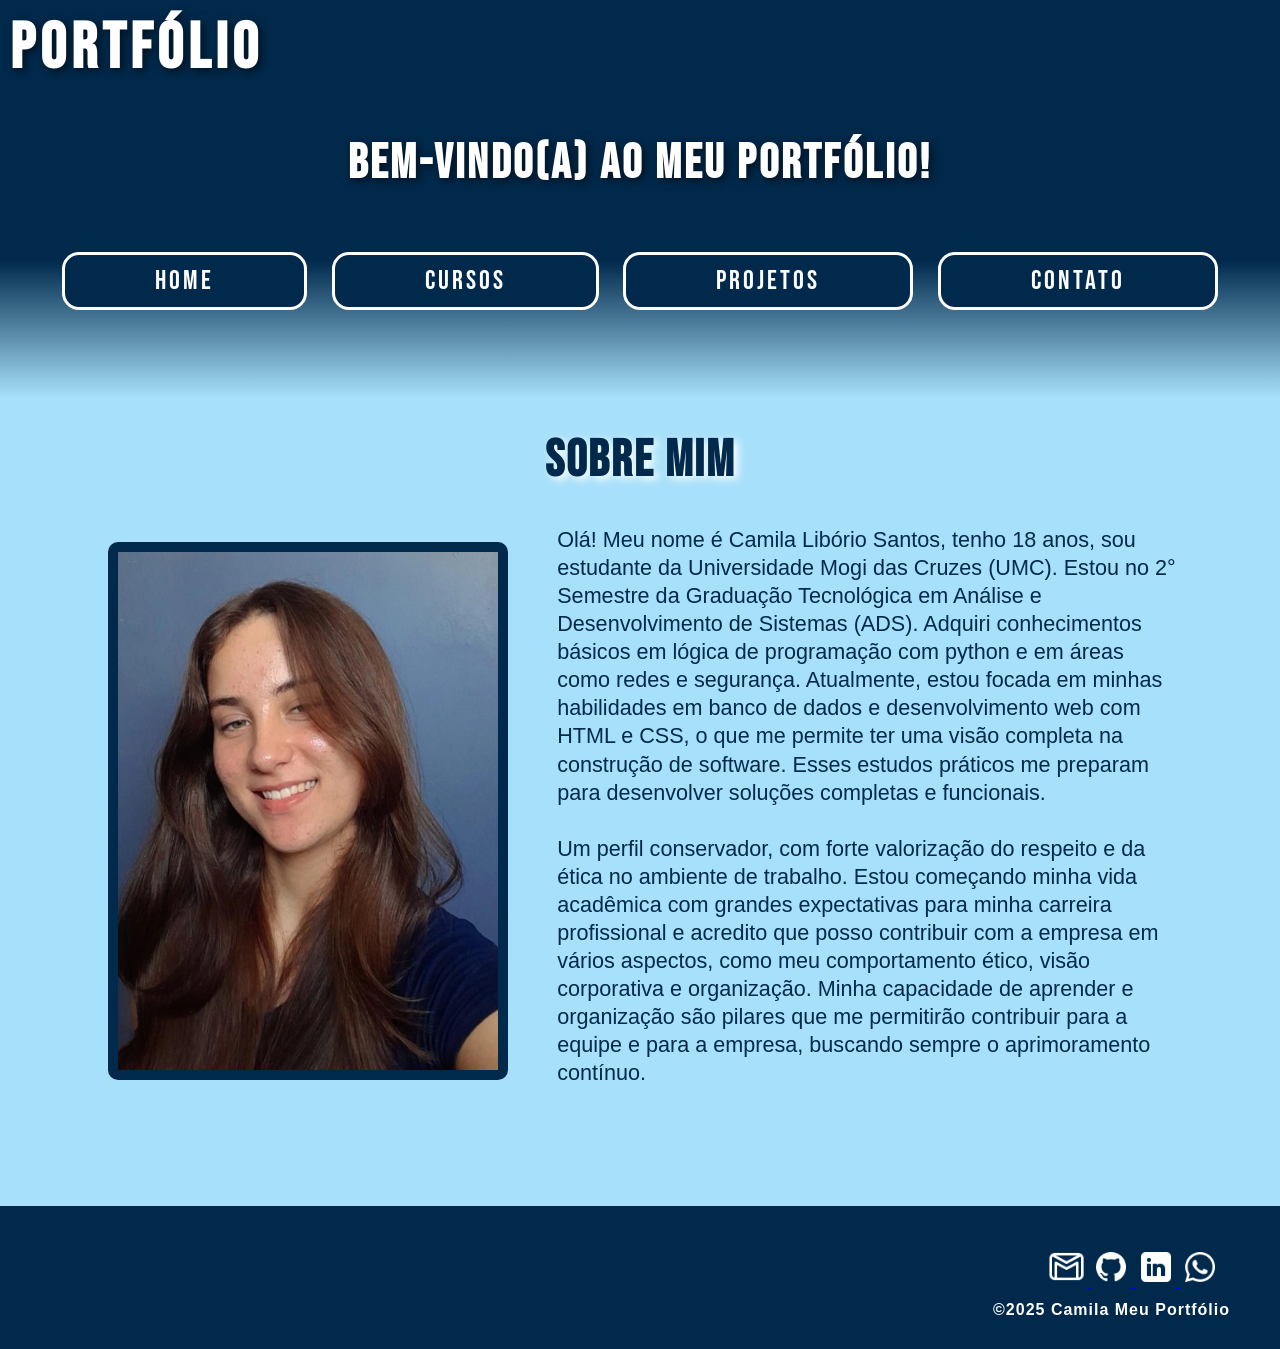
<file: index.html>
<!DOCTYPE html>
<html lang="pt-br">
<head>
    <meta charset="UTF-8">
    <meta name="viewport" content="width=device-width, initial-scale=1.0">
    <title>Portfólio</title>
    <link rel="shortcut icon" href="./icon/ico-site-sobremim.png" type="image/x-icon">
    <link rel="stylesheet" href="cabecalho.css">
    <link rel="stylesheet" href="home.css">
    
</head>
<body>
    <header>
        <h1>Portfólio</h1>
        <h2>Bem-vindo(a) ao meu portfólio!</h2>
        

        <nav>
            <a href="#">Home</a>
            <a href="cursos.html">Cursos</a>
            <a href="projetos.html">Projetos</a>
            <a href="contato.html">Contato</a>
        </nav>

    </header>

    <main>
        
        <h2>Sobre Mim</h2>
        <div class="sobremim-foto">
            <img src="./imagens/foto_camila.jpeg" alt="">
        </div>
        <div class="sobremim">
            <p>Olá! Meu nome é Camila Libório Santos, tenho 18 anos, sou estudante da Universidade Mogi das Cruzes (UMC). Estou no 2° Semestre da Graduação Tecnológica em Análise e Desenvolvimento de Sistemas (ADS). 
            Adquiri conhecimentos básicos em lógica de programação com python e em áreas como redes e segurança. Atualmente, estou focada em minhas habilidades em banco de dados e desenvolvimento 
            web com HTML e CSS, o que me permite ter uma visão completa na construção de software. Esses estudos práticos me preparam para desenvolver soluções completas e funcionais.<br><br>
            Um perfil conservador, com forte valorização do respeito e da ética no ambiente de trabalho. Estou começando minha vida acadêmica com grandes expectativas 
            para minha carreira profissional e acredito que posso contribuir com a empresa em vários aspectos, como meu comportamento ético, visão corporativa e organização. 
            Minha capacidade de aprender e organização são pilares que me permitirão contribuir para a equipe e para a empresa, buscando sempre o aprimoramento contínuo.
            </p>    
        </div>    
      
    </main>   
    
    
    <footer>
        <div id="contato" >
            <a href="mailto:camilaliborio33@gmail.com?subject=Contato Profissional" target="_blank">
                <img src="./icon/ico-gmail.png" alt="E-mail" width="41">
            </a>
            <a href="http://github.com/camilaliborio" target="_blank">
                <img src="./icon/ico-github.png" alt="GitHub" width="40">
            </a>
            <a href="https://www.linkedin.com/in/camilaliborio" target="_blank">
                <img src="./icon/ico-linkedin.png" alt="Linkedin" width="40">
            </a>
            <a href="https://wa.me/5511941214032" target="_blank">
                <img src="./icon/icon-whatsapp.png" alt="WhatsApp" width="40">
            </a>
        </div>
        <div class="direito">           
            <p><strong>&copy;2025 Camila Meu Portfólio</strong></p>
        </div>
    </footer>

</body>
</html>
</file>
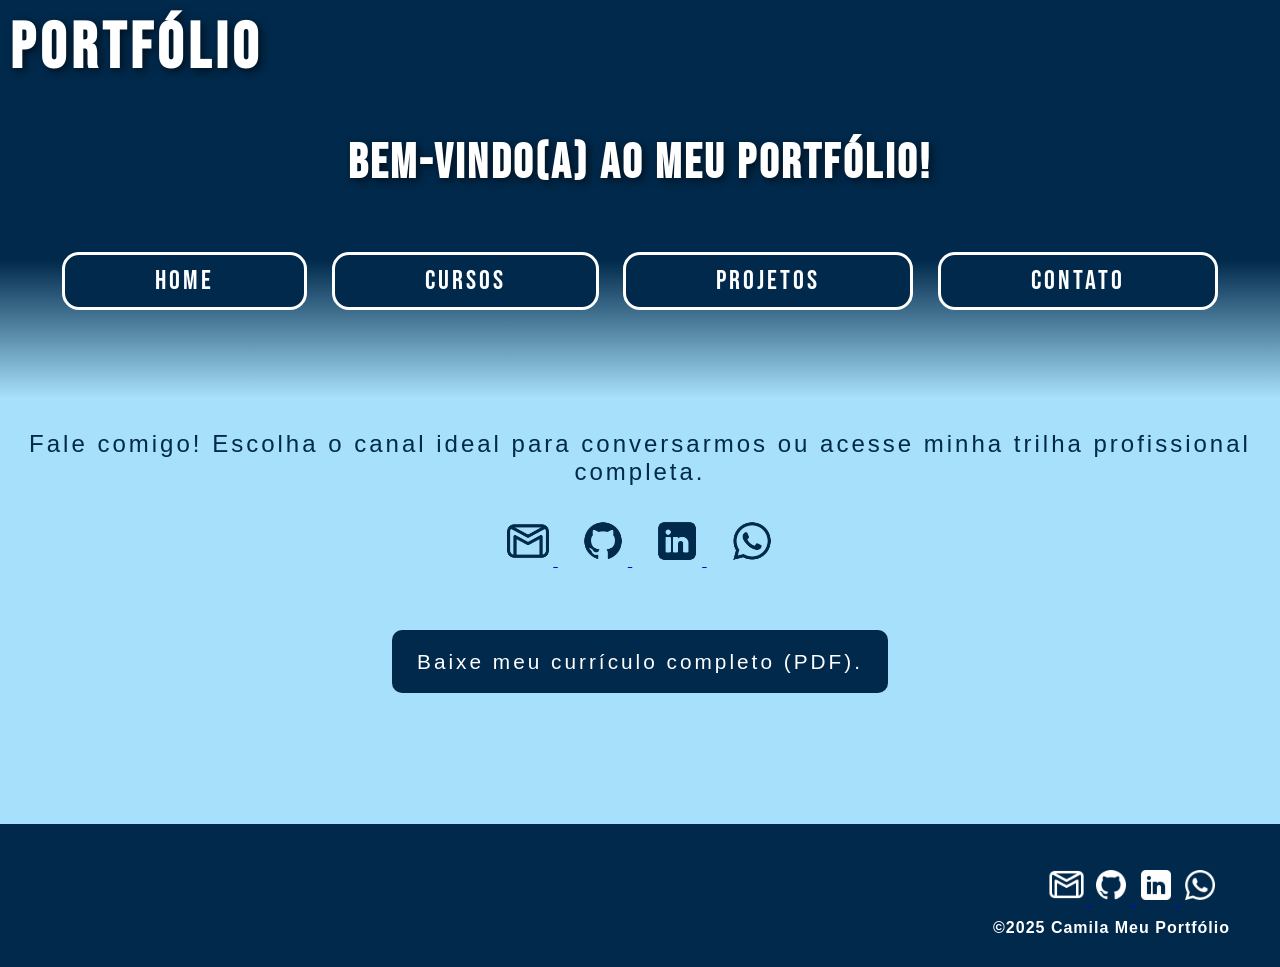
<file: contato.html>
<!DOCTYPE html>
<html lang="pt-br">
<head>
    <meta charset="UTF-8">
    <meta name="viewport" content="width=device-width, initial-scale=1.0">
    <title>Contato</title>
    <link rel="shortcut icon" href="./icon/ico-site-contato.png" type="image/x-icon">   
    <link rel="stylesheet" href="cabecalho.css">
    <link rel="stylesheet" href="contato.css">
</head>
<body>
    <header>
        <h1>Portfólio</h1>
        <h2>Bem-vindo(a) ao meu portfólio!</h2>
        

        <nav>
            <a href="index.html">Home</a>
            <a href="cursos.html">Cursos</a>
            <a href="projetos.html">Projetos</a>
            <a href="#">Contato</a>
        </nav>

    </header>

    <main>
        <p class="texto-contato">Fale comigo! Escolha o canal ideal para conversarmos ou acesse minha trilha profissional completa.</p>
        <div class="infos">
            <a href="mailto:camilaliborio33@gmail.com?subject=Contato Profissional" target="_blank">
                <img src="./icon/icon-gmail-azul.png" alt="E-mail" width="50">
            </a>
            <a href="http://github.com/camilaliborio" target="_blank">
                <img src="./icon/icon-github-azul.png" alt="GitHub" width="50">
            </a>
            <a href="https://www.linkedin.com/in/camilaliborio" target="_blank">
                <img src="./icon/icon-linkedin-azul.png" alt="Linkedin" width="50">
            </a>
            <a href="https://wa.me/5511941214032" target="_blank">
                <img src="./icon/icon-whatsapp-azul.png" alt="WhatsApp" width="50">
            </a>
        </div>
        <div class="div-curriculo">
            <a class="curriculo" href="https://drive.google.com/file/d/1GREwmG5RYBsH6K8SQg4kuB7G9D8CxilN/view?usp=drive_link" target="_blank">
                Baixe meu currículo completo (PDF).
            </a>
        </div>
        
    </main>

    
    <footer>
        <div id="contato" >
            <a href="mailto:camilaliborio33@gmail.com?subject=Contato Profissional" target="_blank">
                <img src="./icon/ico-gmail.png" alt="E-mail" width="41">
            </a>
            <a href="http://github.com/camilaliborio" target="_blank">
                <img src="./icon/ico-github.png" alt="GitHub" width="40" >
            </a>
            <a href="https://www.linkedin.com/in/camilaliborio" target="_blank">
                <img src="./icon/ico-linkedin.png" alt="Linkedin" width="40">
            </a>
            <a href="https://wa.me/5511941214032" target="_blank">
                <img src="./icon/icon-whatsapp.png" alt="WhatsApp" width="40">
            </a>
        </div>
        <div class="direito">           
            <p><strong>&copy;2025 Camila Meu Portfólio</strong></p>
        </div>
    </footer>

</body>
</html>
</file>
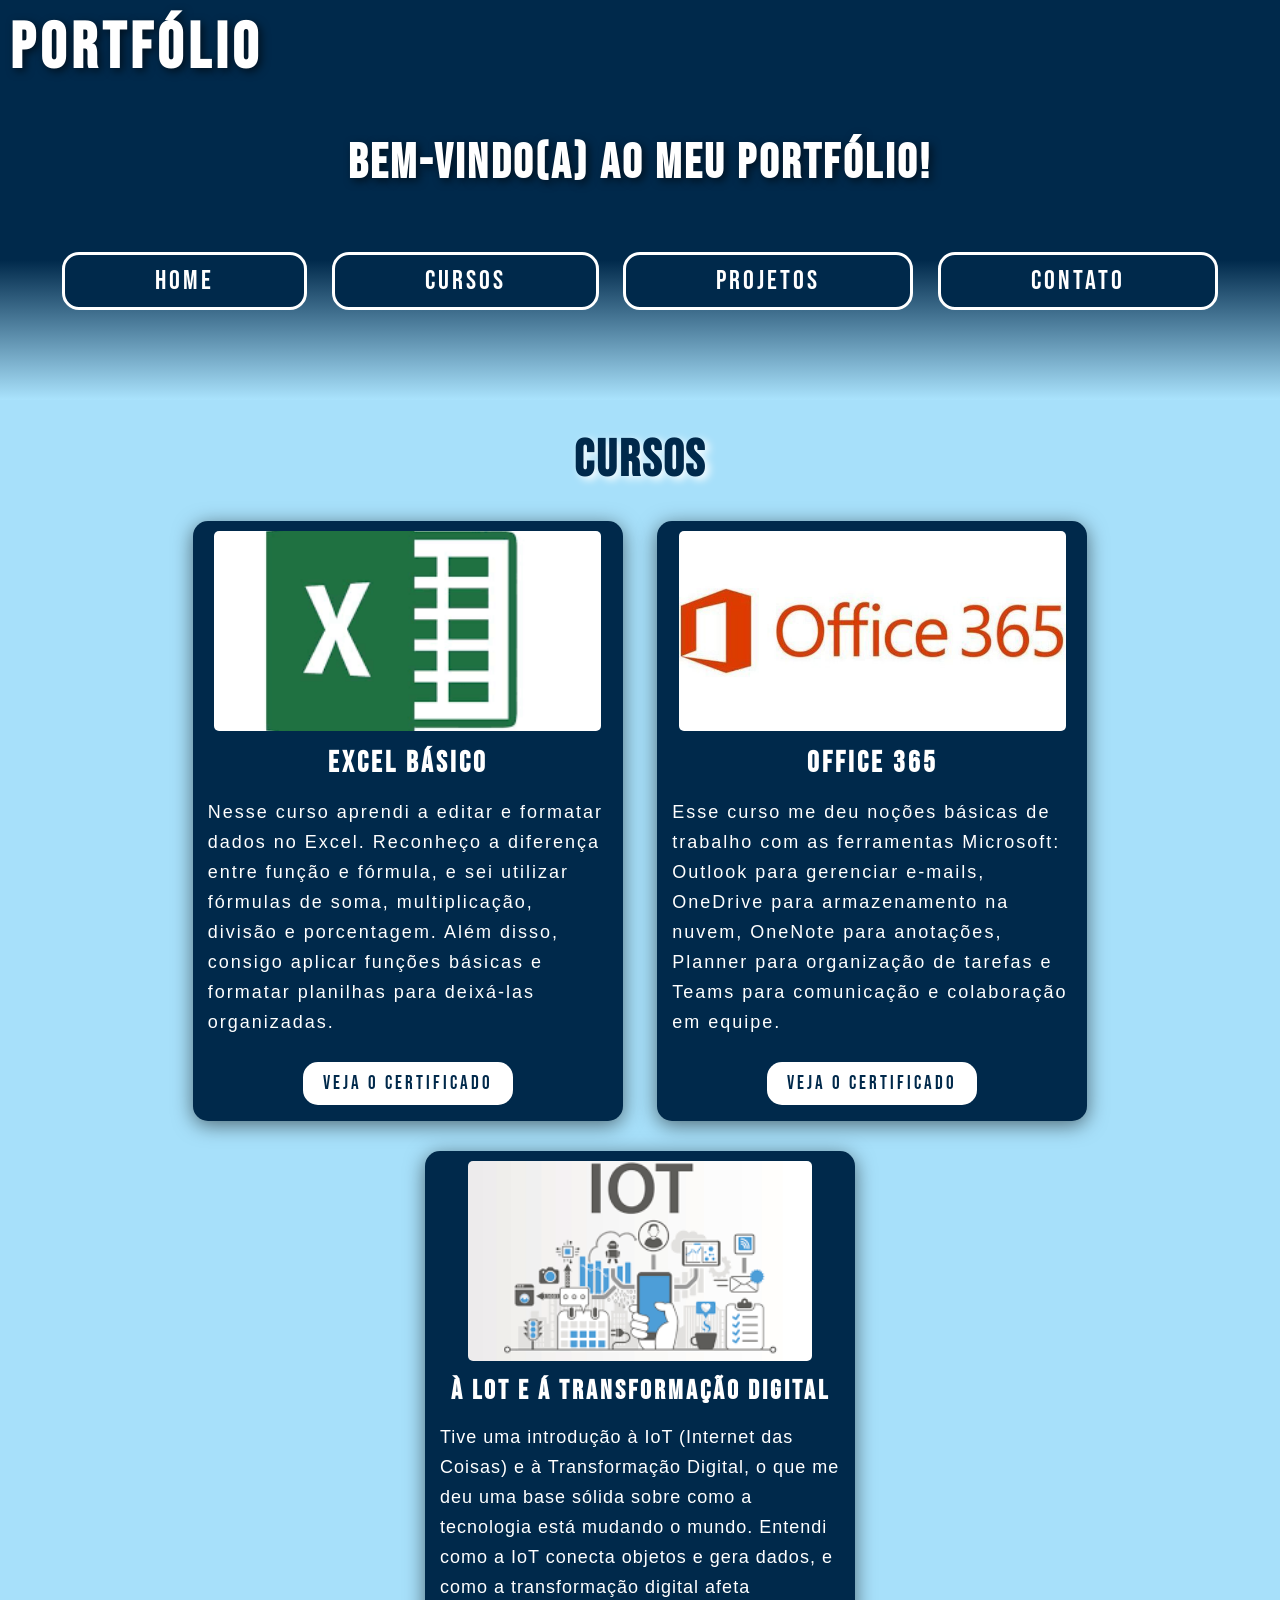
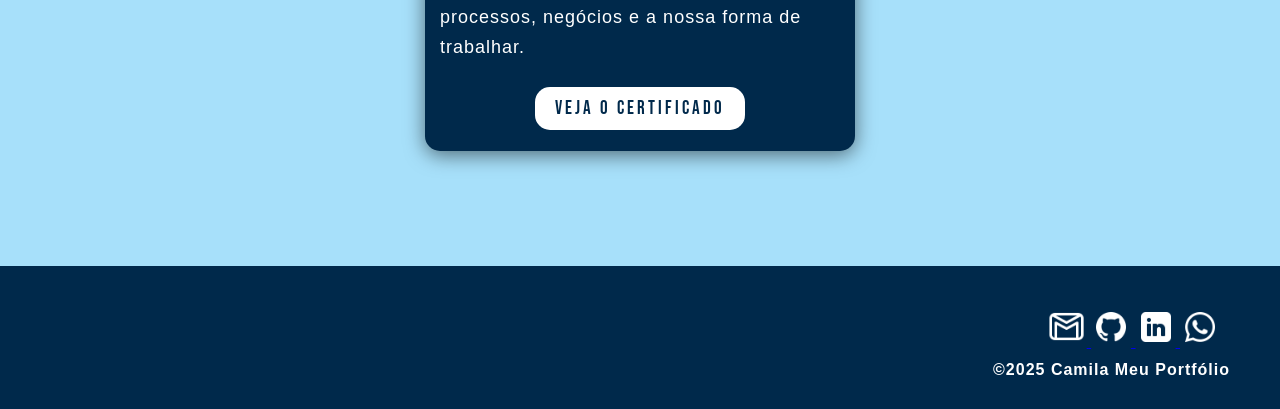
<file: cursos.html>
<!DOCTYPE html>
<html lang="pt-br">
<head>
    <meta charset="UTF-8">
    <meta name="viewport" content="width=device-width, initial-scale=1.0">
    <title>Cursos</title>
    <link rel="shortcut icon" href="./icon/ico-site-cursos.png" type="image/x-icon">    
    <link rel="stylesheet" href="cabecalho.css">
    <link rel="stylesheet" href="cursos.css">
</head>
<body>
    <header>
        <h1>Portfólio</h1>
        <h2>Bem-vindo(a) ao meu portfólio!</h2>
        

        <nav>
            <a href="index.html">Home</a>
            <a href="#">Cursos</a>
            <a href="projetos.html">Projetos</a>
            <a href="contato.html">Contato</a>
        </nav>

    </header>

    <main>
        <h2>Cursos</h2>
        <div class="card-curso">
            <img src="./imagens/excel.png" alt="">
            <h3>Excel Básico</h3>
            <p>Nesse curso aprendi a editar e formatar dados no Excel. Reconheço a diferença entre função e fórmula, e sei utilizar fórmulas de soma, multiplicação, divisão e porcentagem. Além disso, consigo
            aplicar funções básicas e formatar planilhas para deixá-las organizadas.</p>
            <a href="./imagens/cert-excel.png" target="_blank" class="certificado">Veja o certificado</a>
        </div>

        <div class="card-curso">
            <img src="./imagens/office.jpg" alt="">
            <h3>Office 365</h3>
            <p>Esse curso me deu noções básicas de trabalho com as ferramentas Microsoft: Outlook para gerenciar e-mails, OneDrive para armazenamento na nuvem, OneNote para anotações, Planner para 
            organização de tarefas e Teams para comunicação e colaboração em equipe.</p>
            <a href="./imagens/365.png" target="_blank" class="certificado">Veja o certificado</a>
        </div>

        <div class="card-curso-lot">
            <img src="./imagens/lot.png" alt="">
            <h3>à loT e á Transformação Digital</h3>
            <p>Tive uma introdução à IoT (Internet das Coisas) e à Transformação Digital, o que me deu uma base sólida sobre como a tecnologia está mudando o mundo. Entendi como a IoT conecta objetos e gera dados, e como a
            transformação digital afeta processos, negócios e a nossa forma de trabalhar.</p>
            <a href="./imagens/cert-lot.png" target="_blank" class="certificado">Veja o certificado</a>
        </div>

    </main>

    <footer>
        <div id="contato" >
            <a href="mailto:camilaliborio33@gmail.com?subject=Contato Profissional" target="_blank">
                <img src="./icon/ico-gmail.png" alt="E-mail" width="41">
            </a>
            <a href="http://github.com/camilaliborio" target="_blank">
                <img src="./icon/ico-github.png" alt="GitHub" width="40">
            </a>
            <a href="https://www.linkedin.com/in/camilaliborio" target="_blank">
                <img src="./icon/ico-linkedin.png" alt="Linkedin" width="40">
            </a>
            <a href="https://wa.me/5511941214032" target="_blank">
                <img src="./icon/icon-whatsapp.png" alt="WhatsApp" width="40">
            </a>
        </div>
        <div class="direito">           
            <p><strong>&copy;2025 Camila Meu Portfólio</strong></p>
        </div>
    </footer>
</body>
</html>
</file>
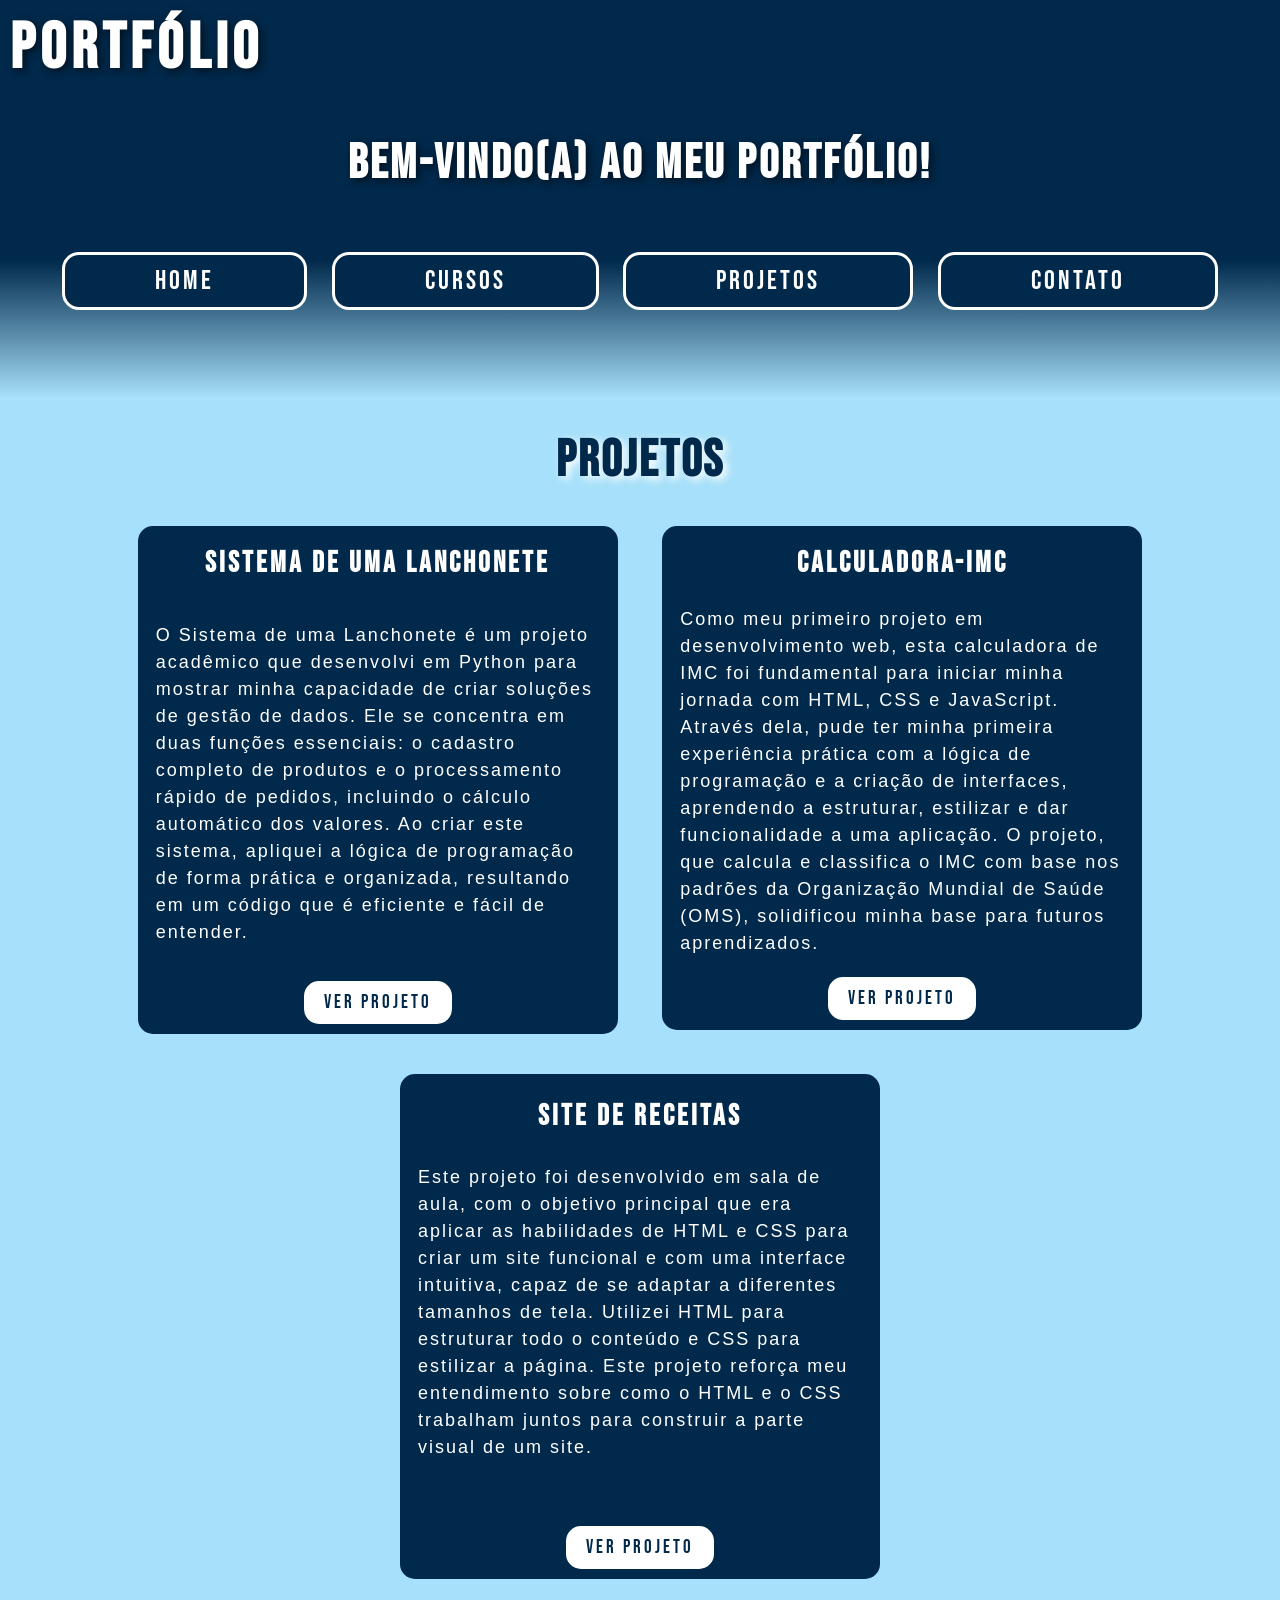
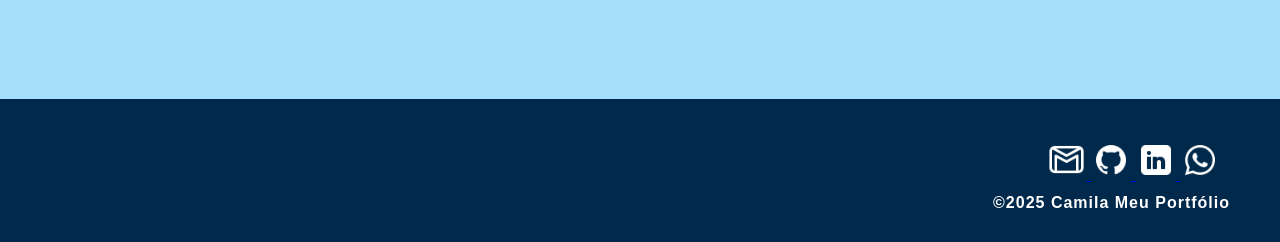
<file: projetos.html>
<!DOCTYPE html>
<html lang="pt-br">
<head>
    <meta charset="UTF-8">
    <meta name="viewport" content="width=device-width, initial-scale=1.0">
    <title>Projetos</title>
    <link rel="shortcut icon" href="./icon/icon-site-projeto.png" type="image/x-icon">
    <link rel="stylesheet" href="cabecalho.css">
    <link rel="stylesheet" href="projetos.css">
</head>
<body>
    <header>
        <h1>Portfólio</h1>
        <h2>Bem-vindo(a) ao meu portfólio!</h2>
        

        <nav>
            <a href="index.html">Home</a>
            <a href="cursos.html">Cursos</a>
            <a href="#">Projetos</a>
            <a href="contato.html">Contato</a>
        </nav>

    </header>

    <main>
        <h2>Projetos</h2>
        <div class="card-lanchonete">
            <h3>Sistema de uma lanchonete</h3>
            <p> O Sistema de uma Lanchonete é um projeto acadêmico que desenvolvi em Python para mostrar minha capacidade de criar soluções de gestão de dados. Ele se concentra em duas funções essenciais: o cadastro completo de produtos e o processamento rápido de pedidos, incluindo o cálculo automático dos valores. Ao criar este sistema, apliquei a lógica 
            de programação de forma prática e organizada, resultando em um código que é eficiente e fácil de entender.</p>
            <a href="python.html" target="_blank" class="botao">Ver projeto</a>
                
        </div>

        <div class="card-imc">
            <h3>Calculadora-IMC</h3>
            <p>Como meu primeiro projeto em desenvolvimento web, esta calculadora de IMC foi fundamental para iniciar minha jornada com HTML, CSS e JavaScript. Através dela, pude ter minha primeira experiência prática com a lógica de programação e a criação de interfaces, aprendendo a estruturar, estilizar e dar funcionalidade a uma aplicação. O projeto, que calcula e 
            classifica o IMC com base nos padrões da Organização Mundial de Saúde (OMS), solidificou minha base para futuros aprendizados.</p>
            <a href="https://camilaliborio.github.io/calculadora-IMC/" target="_blank" class="botao">Ver projeto</a>
        </div>

        <div class="card-receitas">
            <h3>Site de receitas</h3>
            <p>Este projeto foi desenvolvido em sala de aula, com o objetivo principal que era aplicar as habilidades de HTML e CSS para criar um site funcional e com uma interface intuitiva, capaz de se adaptar a diferentes tamanhos de tela. Utilizei HTML para estruturar todo o conteúdo e CSS para estilizar a página. 
            Este projeto reforça meu entendimento sobre como o HTML e o CSS trabalham juntos para construir a parte visual de um site.</p>
            <a href="https://camilaliborio.github.io/logica_programacao/Modulo01-HTML%20e%20CSS/Aula07-Melhoria/" target="_blank" class="botao">Ver projeto</a>
        </div>
            
        
    </main>

    
    <footer>
        <div id="contato" >
            <a href="mailto:camilaliborio33@gmail.com?subject=Contato Profissional" target="_blank">
                <img src="./icon/ico-gmail.png" alt="E-mail" width="41">
            </a>
            <a href="http://github.com/camilaliborio" target="_blank">
                <img src="./icon/ico-github.png" alt="GitHub" width="40">
            </a>
            <a href="https://www.linkedin.com/in/camilaliborio" target="_blank">
                <img src="./icon/ico-linkedin.png" alt="Linkedin" width="40">
            </a>
            <a href="https://wa.me/5511941214032" target="_blank">
                <img src="./icon/icon-whatsapp.png" alt="WhatsApp" width="40">
            </a>
        </div>
        <div class="direito">           
            <p><strong>&copy;2025 Camila Meu Portfólio</strong></p>
        </div>
    </footer>
    
</body>
</html>
</file>
<file: cabecalho.css>
@import url('https://fonts.googleapis.com/css2?family=Bebas+Neue&display=swap');
@import url(cor.css);

/*principal*/
* {
    margin: 0;
    padding: 0;
    box-sizing: border-box;
    font-family: Arial, Helvetica, sans-serif;
}

/*principal do cabecalho*/
header {    
    background-image: linear-gradient(to bottom, var(--cor-cabecalho-inicial) 65%,var(--cor-degrade-cabecalho));
    color: var(--cor-letras-link);
    padding: 10px;
    text-align: center;
    
}

/*titulo portifolio*/
header h1{
    text-align: left;
    font-family: "Bebas Neue", sans-serif;
    font-size: 4em;
    letter-spacing: 5px;
    color: white;
    text-shadow: 3px 3px 8px rgba(0, 0, 0, 0.582);
}

/*titulo bem vindo*/
header h2 {
    text-align: center;
    margin-top: 1em;
    font-family: "Bebas Neue", sans-serif;
    font-size: 3em;
    letter-spacing: 3px;
    text-shadow: 3px 3px 8px rgba(0, 0, 0, 0.582);
    color: var(--cor-letras);
}

/*cabacalho*/
nav {
    margin-top: 50px;
    margin-bottom: 70px;
    
}

/*botao cabacalho*/
nav a {
    display: inline-block;
    border: 3px solid;
    border-radius: 17px;
    padding: 10px 90px;;
    margin: 10px 10px;
    letter-spacing: 3px;
    font-size: 1.7em;
    font-family: "Bebas Neue", Arial;
    text-decoration: none;
    color: var(--cor-letras);
    background-color: var(--cor-botao-cabecalho);
}

/*movimento dos botões*/
nav a:hover {
    transform: scale(1.1);
    background-color: #9c9c9c30;
}

/*rodapé*/
footer {
    text-align:right;
    width: 100%;
    margin-top: 100px;
    padding: 30px 50px;
    background-color: var(--cor-rodade);
    color: var(--cor-letra-rodape);
}

#contato {
    margin: 10px;
}

.direito {
    letter-spacing: 1px;
}

/* MIDIA QUERY */
/* celular */
@media(min-width: 360px) and (max-width: 414px) {
    
}
</file>
<file: home.css>
@import url(cor.css);
@import url('https://fonts.googleapis.com/css2?family=Bebas+Neue&display=swap');
@import url('https://fonts.googleapis.com/css2?family=Montserrat:ital,wght@0,100..900;1,100..900&display=swap');


/*PRINCIPAL*/
body {
    background-color: var(--cor-fundo-body);
}

main { 
    text-align: center;
}

main h2 {
    margin-top: 30px;
    margin-bottom: 15px;    
    text-align: center;
    text-shadow: 4px 3px 8px rgb(255, 255, 255);
    font-family: "Bebas Neue", Arial;
    font-size: 3.2em;
    letter-spacing: 2px;
    color: var(--cor-cabecalho-inicial);
}


/*CARD FOTO*/
.sobremim-foto {
    display: inline-block;
    border-radius: 15px;
    width: 450px;
    height: 550px;
    align-items: center;
}

.sobremim-foto > img {
    width: 400px; 
    border-radius: 10px;
    border: 10px solid var(--cor-borda-foto);
}

/*SOBRE MIM*/
.sobremim {
    display: inline-block;
}

.sobremim p {
    width: 660px;
    height: 600px;
    text-align: left; 
    font-size: 1.35em;
    line-height: 1.3;
    padding: 20px;
    color: var(--cor-letras-p); 
}


/* MIDIA QUERY */
/* celular */
@media(min-width: 360px) and (max-width: 414px) {
    .sobremim-foto {
        max-width: 394px;
    }

    .sobremim p {
        max-width: 394px;
    }
}
</file>
<file: contato.css>
@import url(cor.css);
@import url('https://fonts.googleapis.com/css2?family=Bebas+Neue&display=swap');
@import url('https://fonts.googleapis.com/css2?family=Montserrat:ital,wght@0,100..900;1,100..900&display=swap');


/*PRINCIPAL*/
body {
    background-color: var(--cor-fundo-body);
}

main { 
    text-align: center;
    margin-bottom: 150px;
}

main h2 {
    margin-top: 30px;
    margin-bottom: 15px;    
    text-align: center;
    text-shadow: 4px 3px 8px rgb(255, 255, 255);
    font-family: "Bebas Neue", Arial;
    font-size: 3.2em;
    letter-spacing: 2px;
    color: var(--cor-cabecalho-inicial);
}

/*CONTATO*/
/*texto do contato*/
.texto-contato {
    margin-top: 30px;
    font-size: 1.5em;
    font-family: "Mont Serrat", Arial;
    letter-spacing: 3px;
    color: var(--cor-letras-p);
}

/*icones*/
.infos {
    margin: 30px 20px;
    margin-bottom: 80px;
}

.infos a {
    padding: 10px;
}

/*div do curriculo*/
.div-curriculo {
    margin-top: 45px;
}

/*botão do currículo (div, letra)*/
.curriculo {
    padding: 20px 25px;
    border-radius: 10px;
    font-family: "Mont Serrat", Arial;
    font-size: 1.3em;
    letter-spacing: 3px;
    text-decoration: none;
    background-color: var(--cor-botao-cabecalho);
    color: white;
}

/*botão do curículo(cor movimentação)*/
.div-curriculo a:hover{   
    background-color: #4ea9ffc0;
}

/* MIDIA QUERY */
/* celular */
@media(min-width: 360px) and (max-width: 414px) {
    .curriculo {
        font-size: 15px;
        padding: 20px;
    }

    .texto-contato {
        max-width: 397px;
    }
}
</file>
<file: cursos.css>
@import url(cor.css);
@import url('https://fonts.googleapis.com/css2?family=Bebas+Neue&display=swap');
@import url('https://fonts.googleapis.com/css2?family=Montserrat:ital,wght@0,100..900;1,100..900&display=swap');


/*PRINCIPAL*/
body {
    background-color: var(--cor-fundo-body);
}

main { 
    text-align: center;
}

main h2 {
    margin-top: 30px;
    margin-bottom: 15px;    
    text-align: center;
    text-shadow: 4px 3px 8px rgb(255, 255, 255);
    font-family: "Bebas Neue", Arial;
    font-size: 3.2em;
    letter-spacing: 2px;
    color: var(--cor-cabecalho-inicial);
}


/*CURSOS*/
.card-curso {
    display: inline-block;
    border-radius: 15px;
    width: 430px;
    height: 600px;
    text-align: center;
    margin: 15px;
    box-shadow: 0px 4px 20px rgba(0, 0, 0, 0.527);
    background-color: var(--cor-card);
    color: var(--cor-letras);
}

.card-curso > img {
    width: 90%;
    height: 200px;
    margin: 10px;
    border-radius: 5px;
    object-fit: cover;
}

.card-curso >h3 {
    margin: 1px 10px;
    font-size: 1.8em;
    font-family: "Bebas Neue", Arial;
    letter-spacing: 3px;
}

.card-curso >p {
    text-align: left;
    padding: 15px;
    letter-spacing: 2px;
    font-size: 18px;
    line-height: 30px;
    color: var(--cor-letras);
}

/*CURSO CARD LOT*/
.card-curso-lot {
    display: inline-block;
    border-radius: 15px;
    width: 430px;
    height: 600px;
    text-align: center;
    margin: 15px;
    box-shadow: 0px 4px 20px rgba(0, 0, 0, 0.527);
    background-color: var(--cor-card);
    color: var(--cor-letras);
}

.card-curso-lot > img {
    width: 80%;
    height: 200px;
    margin: 10px 10px;
    border-radius: 5px;
    object-fit: cover;
}

.card-curso-lot >h3 {
    margin: 0px 10px;
    font-size: 1.7em;
    font-family: "Bebas Neue", Arial;
    letter-spacing: 3px;
}

.card-curso-lot >p {
    text-align: left;
    padding: 15px;
    letter-spacing: 1px;
    font-size: 18px;
    line-height: 30px;
    color: var(--cor-letras);
}

.certificado {
    display: inline-block;
    text-decoration: none;
    border-radius: 15px;
    padding: 10px 20px;
    border: 30px;
    margin: 10px;
    font-family: "Bebas Neue", Arial;
    letter-spacing: 3px;
    font-size: 1.2em;
    color: var(--cor-botao-cards);
    background-color: var(--cor-fundo-botaop);
}/*botao certificado*/

/* MIDIA QUERY */
/* celular */
@media(min-width: 360px) and (max-width: 414px) {
    .card-curso {
        max-width: 360px;
        height: 650px;
        line-height: 23px;
    }

    .card-curso-lot {
        max-width: 360px;
        height: 670px;
        line-height: 23px;
        font-size: 17px;
    }

    .card-curso-lot h3 {
        line-height: 35px;
    }
}
</file>
<file: projetos.css>
@import url(cor.css);
@import url('https://fonts.googleapis.com/css2?family=Bebas+Neue&display=swap');
@import url('https://fonts.googleapis.com/css2?family=Montserrat:ital,wght@0,100..900;1,100..900&display=swap');


/*PRINCIPAL*/
body {
    background-color: var(--cor-fundo-body);
}

main { 
    text-align: center;
}

main h2 {
    margin-top: 30px;
    margin-bottom: 15px;    
    text-align: center;
    text-shadow: 4px 3px 8px rgb(255, 255, 255);
    font-family: "Bebas Neue", Arial;
    font-size: 3.2em;
    letter-spacing: 2px;
    color: var(--cor-cabecalho-inicial);
}


/*PROJETOS*/
/*CARD LANCHONETE*/
.card-lanchonete {
    display: inline-table;
    border-radius: 15px;
    width: 480px;
    height: 495px;
    margin: 20px;
    background-color: var(--cor-card);
    color: var(--cor-letras);
}

.card-lanchonete > h3 {
    text-align: center;
    font-size: 1.8em;
    margin: 20px;
    font-family: "Bebas Neue", Arial;
    letter-spacing: 3px;
    
}

.card-lanchonete > p {
    text-align: left;
    padding: 5px 8px;
    letter-spacing: 2px;
    line-height: 27px;
    font-size: 18px;
    margin: 10px;
    margin-top: 36px;
    margin-bottom: 20px;
    
}

/*CARD CALCULADORA*/
.card-imc {
    display: inline-table;
    border-radius: 15px;
    width: 480px;
    height: 495px;
    margin: 20px;
    background-color: var(--cor-card);
    color: var(--cor-letras);
}

.card-imc > h3 {
    text-align: center;
    font-size: 1.8em;
    margin: 20px;
    font-family: "Bebas Neue", Arial;
    letter-spacing: 3px;
    
}

.card-imc > p {
    text-align: left;
    padding: 5px 8px;
    letter-spacing: 2px;
    line-height: 27px;
    font-size: 18px;
    margin: 5px 10px;
    
}

/*CARD RECEITAS*/
.card-receitas {
    display: inline-table;
    border-radius: 15px;
    width: 480px;
    height: 500px;
    margin: 20px;
    background-color: var(--cor-card);
    color: var(--cor-letras);
}

.card-receitas > h3 {
    text-align: center;
    font-size: 1.8em;
    margin: 25px;
    font-family: "Bebas Neue", Arial;
    letter-spacing: 3px;
    
}

.card-receitas > p {
    text-align: left;
    padding: 5px 8px;
    letter-spacing: 2px;
    line-height: 27px;
    font-size: 18px;
    margin: 10px;
    margin-top: 20px;
    margin-bottom: 50px;
    
}

.botao {
    display: inline-block;
    text-decoration: none;
    border-radius: 15px;
    padding: 10px 20px;
    border: 30px;
    margin: 10px;
    font-family: "Bebas Neue";
    letter-spacing: 3px;
    font-size: 1.2em;
    color: var(--cor-botao-cards);
    background-color: var(--cor-fundo-botaop);
}/*botao projetos*/

/* MIDIA QUERY */
/* celular */
@media(min-width: 360px) and (max-width: 414px) {
    /* SISTEMA LANCHONETE */
    .card-lanchonete {
        max-width: 359px;
        height: 450px;        
    }

    .card-lanchonete p {
        font-size: 17px;
        margin-bottom: 5px;
    }

    /* CALCULADORA */
    .card-imc {
        max-width: 359px;
        height: 550px;
    }


    /* SITE RECEITAS */
    .card-receitas {
        max-width: 359px;
        height: 550px;
    }

    .card-receitas p {
        margin-bottom: 10px;
    }
}
</file>
